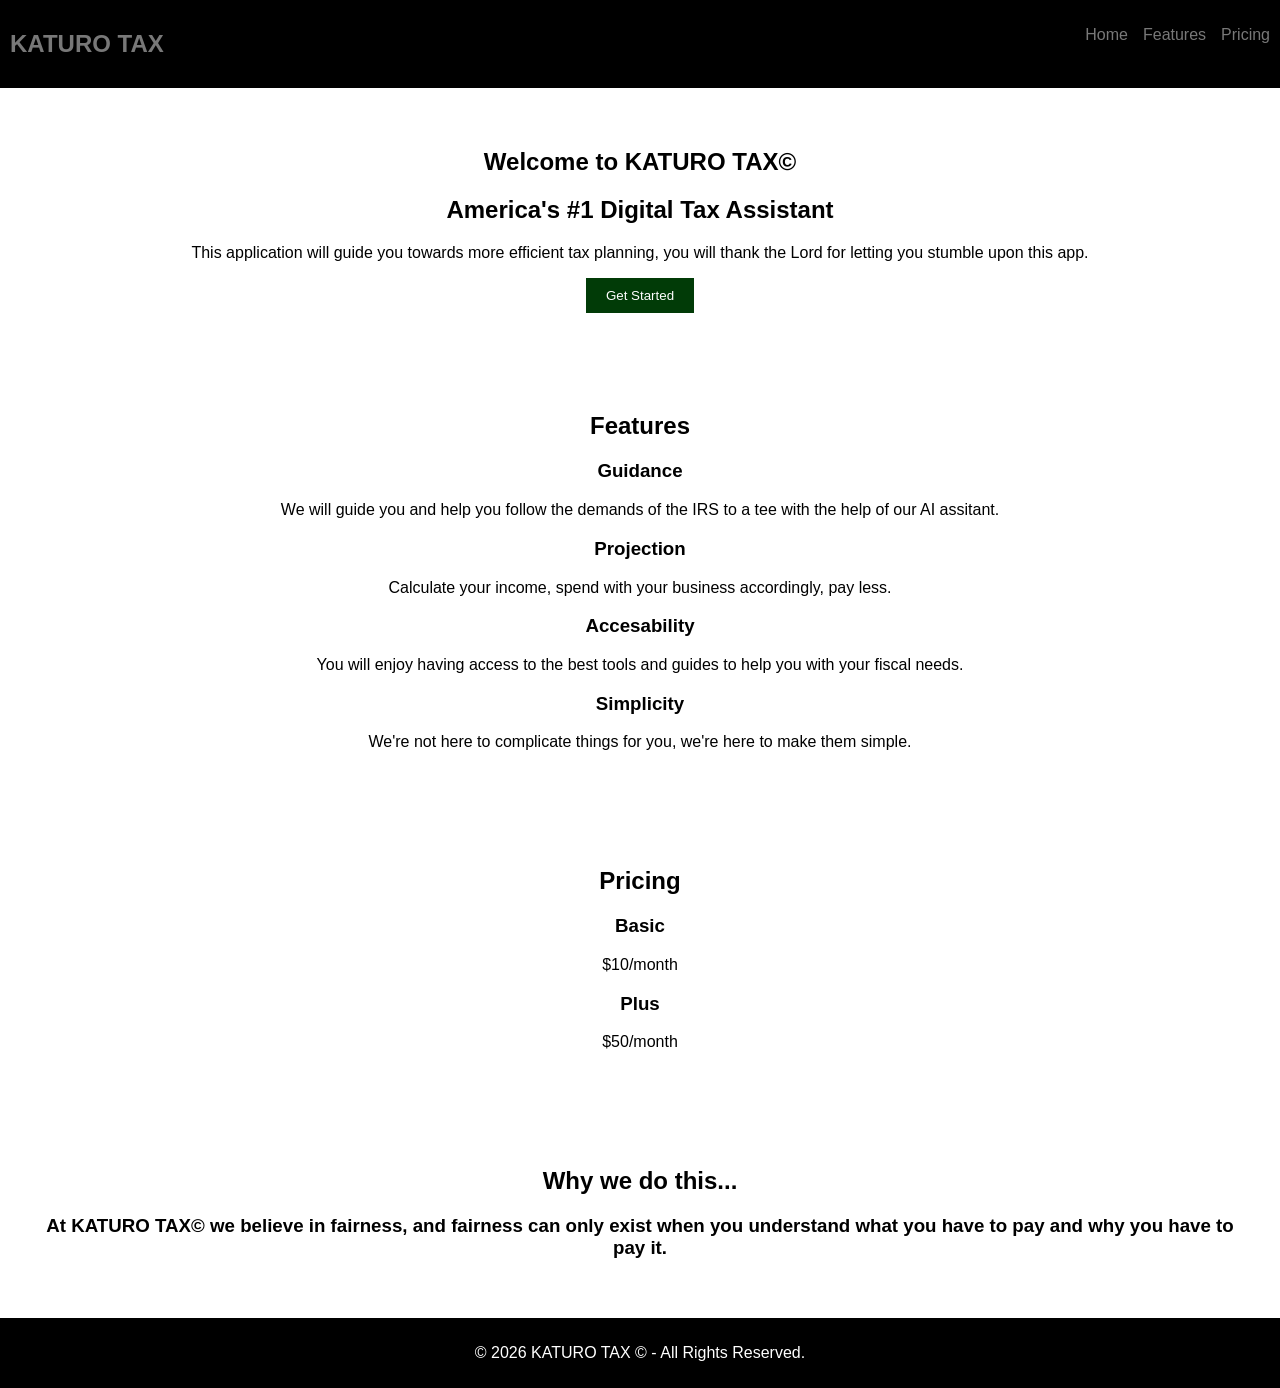
<file: index.html>
<!DOCTYPE html>
<html>
<head>
    <title>KATURO TAX</title>
    <link rel="stylesheet" href="style.css">
</head>

<body>

    <header>
        <nav>
            <h2>KATURO TAX</h2>
            <ul>
                <li>Home</li>
                <li>Features</li>
                <li>Pricing</li>
            </ul>
        </nav>
    </header>

    <section>
        <h1>Welcome to KATURO TAX© </h1>
        <h1>America's #1 Digital Tax Assistant</h1>
        <p>This application will guide you towards more efficient tax planning, you will thank the Lord for letting you stumble upon this app.</p>
        <button>Get Started</button>
    </section>

    <section>
        <h2>Features</h2>
        <div>
            <h3>Guidance</h3>
            <p>We will guide you and help you follow the demands of the IRS to a tee with the help of our AI assitant.</p>
        </div>
        <div>
            <h3>Projection</h3>
            <p>Calculate your income, spend with your business accordingly, pay less.</p>
        </div>
        <div>
            <h3>Accesability</h3>
            <p>You will enjoy having access to the best tools and guides to help you with your fiscal needs.</p>
        </div>
        <div>
            <h3>Simplicity</h3>
            <p>We're not here to complicate things for you, we're here to make them simple.</p>
        </div>
    </section>

    <section>
        <h2>Pricing</h2>
        <div>
            <h3>Basic</h3>
            <p>$10/month</p>
        </div>
        <div>
            <h3>Plus</h3>
            <p>$50/month</p>
        </div>
    </section>

    <section>
        <h2> Why we do this...</h2>
            <h3>At KATURO TAX© we believe in fairness, and fairness can only exist when you understand what you have to pay and why you have to pay it. </h3>
    </section>

    <footer>
        <p>© 2026 KATURO TAX © - All Rights Reserved.</p>
    </footer>

</body>
</html>
</file>
<file: style.css>
body {
    font-family: Arial;
    text-align: center;
    margin: 0;
}

header {
    background-color: black;
    color: rgb(120, 120, 120);
    text-align: center;
    padding: 10px;
}

nav {
    display: flex;
    text-align: center;
    justify-content: space-between;
}

ul {
    display: flex;
    list-style: none;
    text-align: center;
    gap: 15px;
}

section {
    padding: 40px;
    text-align: center;
}

button {
    padding: 10px 20px;
    background-color: rgb(1, 59, 7);
    text-align: center;
    color: white;
    border: none;
}

footer {
    background-color: black;
    color: white;
    text-align: center;
    padding: 10px;
}
</file>
